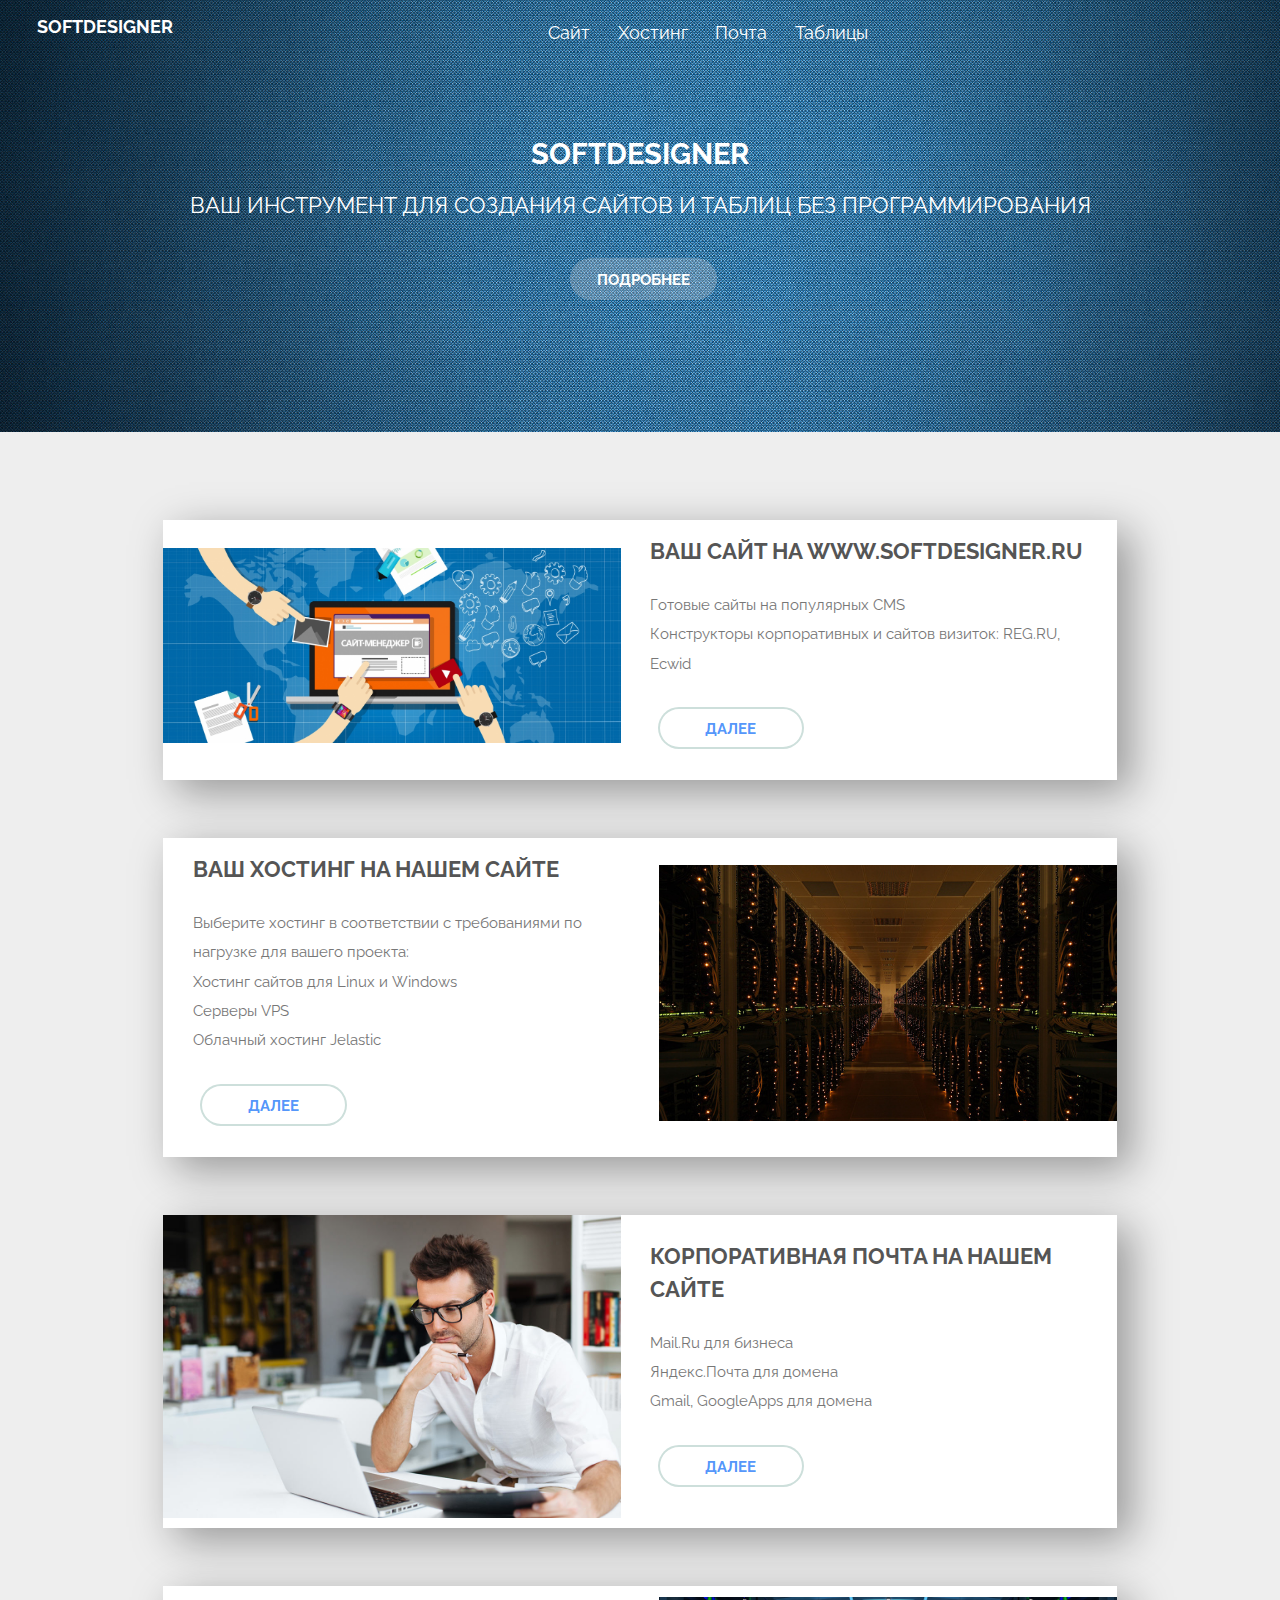
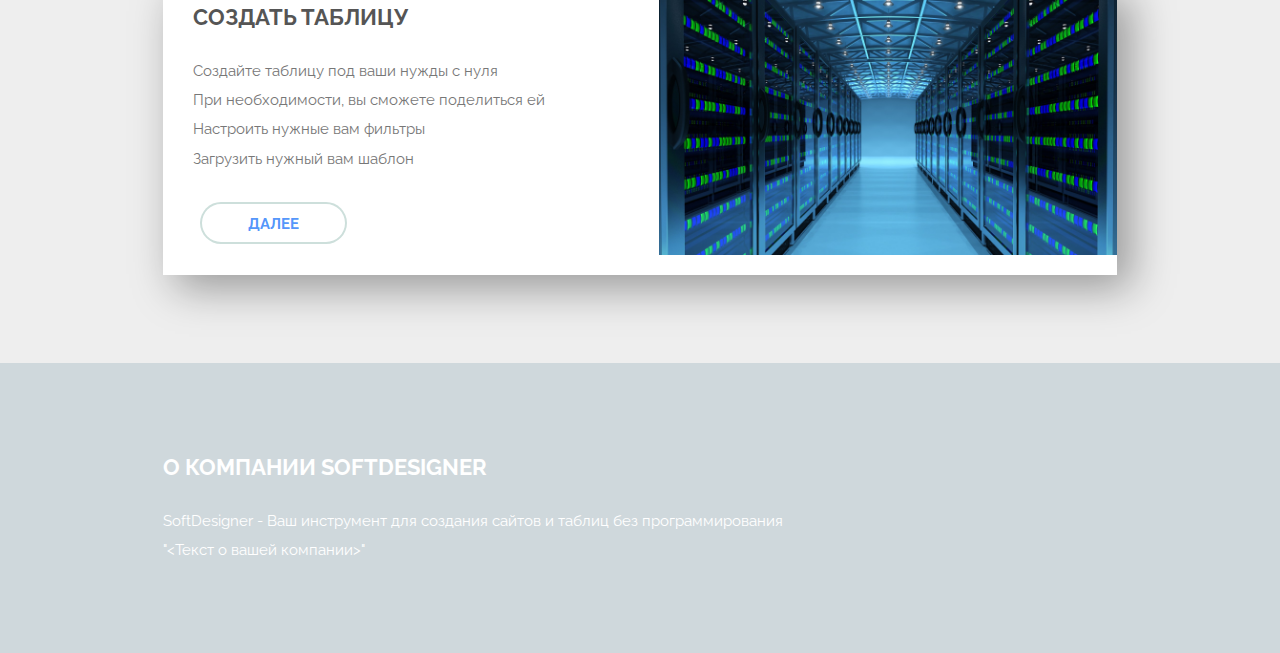
<file: softdesigner.ru/index.html>
<!DOCTYPE HTML>
<!-- Version 2.0 -->

	<!-- Scripts -->
	<script src="assets/js/jquery.min.js"></script>
	<script src="assets/js/skel.min.js"></script>
	<script src="assets/js/util.js"></script>
	<script src="assets/js/main.js"></script>
	

<html>
	<head>
		<title>SoftDesigner</title>
		
		<meta name="parking" content="regru-rdap">
		<meta http-equiv="Content-Type" content="text/html"; charset="UTF-8" />
		<meta name="viewport" content="width=device-width, initial-scale=1" />
		<link href="assets/css/main.css" rel="stylesheet" />
		<link href="images/favicon2.png" rel="shorcut icon" type="image/x-icon" />


		<!-- Плавный скролл для якорей -->
		<script type="text/javascript">
			$(function(){
					$("a[href^='#site']").click(function(){
							var _href = $(this).attr("href");
							$("html, body").animate({scrollTop: $(_href).offset().top+"px"});
							return false;
					});
			});
		
			$(function(){
					$("a[href^='#mail']").click(function(){
							var _href = $(this).attr("href");
							$("html, body").animate({scrollTop: $(_href).offset().top+"px"});
							return false;
					});
			});


			$(function(){
					$("a[href^='#host']").click(function(){
							var _href = $(this).attr("href");
							$("html, body").animate({scrollTop: $(_href).offset().top+"px"});
							return false;
					});
			});

			$(function(){
					$("a[href^='#rent']").click(function(){
							var _href = $(this).attr("href");
							$("html, body").animate({scrollTop: $(_href).offset().top+"px"});
							return false;
					});
			});


			$(function(){
					$("a[href^='#sell']").click(function(){
							var _href = $(this).attr("href");
							$("html, body").animate({scrollTop: $(_href).offset().top+"px"});
							return false;
					});
			});

			$(function(){
					$("a[href^='#about']").click(function(){
							var _href = $(this).attr("href");
							$("html, body").animate({scrollTop: $(_href).offset().top+"px"});
							return false;
					});
			});

			$(function(){
					$("a[href^='#tabl']").click(function(){
							var _href = $(this).attr("href");
							$("html, body").animate({scrollTop: $(_href).offset().top+"px"});
							return false;
					});
			});
			</script>
	</head>

	<body class="landing">

		<!-- Хедер и меню -->
		<header id="header" class="alt" >
			<h1><a href="index.html">SoftDesigner</a></h1>
			<div align = 'center'>
				<a href="#site" class="href" >Сайт</a>
				<a href="#host" class="href" >Хостинг</a>
				<a href="#mail" class="href" >Почта</a>
				<a href="#tabl" class="href" >Таблицы</a>
			</div>
		</header>

		<!-- баннер в начале -->
			<section id="banner">
				<h2>SoftDesigner</h2>
				<p>Ваш инструмент для создания сайтов и таблиц без программирования</p>
				<ul class="actions">
					<li><a href="#about" class="button big special">Подробнее</a></li>
				</ul>
			</section>

		<!--"Статьи" -->
			<section id="one" class="wrapper style1">
				<div class="inner" id="site" name='main'>
					<article class="feature left">
						<span class="image"><img src="images/1.png" alt="" /></span>
						<div class="content" id="site">
							<h2>Ваш сайт на www.softdesigner.ru</h2>
							<p>
								Готовые сайты на популярных CMS <br />
								Конструкторы корпоративных и сайтов визиток: REG.RU, Ecwid
							</p>
							<ul class="actions">
								<li>
									<a href="reg.html" class="button alt">Далее</a>
								</li>
							</ul>
						</div>
					</article>

					<article class="feature right">
						<span class="image"><img src="images/4.png" alt="" /></span>
						<div class="content" id="host" >
							<h2>Ваш хостинг на нашем сайте</h2>
							<p>
								Выберите хостинг в соответствии с требованиями по нагрузке для вашего проекта: <br />
								Хостинг сайтов для Linux и Windows <br />
								Серверы VPS <br />
								Облачный хостинг Jelastic <br />
							</p>
							<ul class="actions">
								<li>
									<a href="reg.html" class="button alt">Далее</a>
								</li>
							</ul>
						</div>
					</article>

					<article class="feature left">
						<span class="image"><img src="images/2.png" alt="" /></span>
						<div class="content" id="mail" >
							<h2>Корпоративная почта на нашем сайте</h2>
							<p>
								Mail.Ru для бизнеса <br />
								Яндекс.Почта для домена <br />
								Gmail, GoogleApps для домена <br />
							</p>
							<ul class="actions">
								<li>
									<a href="reg.html" class="button alt">Далее</a>
								</li>
							</ul>
						</div>
					</article>

					<article class="feature right">
						<span class="image"><img src="images/host.jpg" alt="" /></span>
						<div class="content" id="tabl" >
							<h2>Создать таблицу</h2>
							<p>
								Создайте таблицу под ваши нужды с нуля <br />
								При необходимости, вы сможете поделиться ей  <br />
								Настроить нужные вам фильтры <br />
								Загрузить нужный вам шаблон <br />
							</p>
							<ul class="actions">
								<li>
									<a href="reg.html" class="button alt">Далее</a>
								</li>
							</ul>
						</div>
					</article>					


				</div>
			</section>

		<!-- О компании -->

			<section id="three" class="wrapper style3 special">
				<div class="inner" id="about" >
					<header class="major narrow	" id="about" >
						<h2>О компании SoftDesigner</h2>
						<p>SoftDesigner - Ваш инструмент для создания сайтов и таблиц без программирования <br />
							"<Текст о вашей компании>"


						</p>
					</header>
				</div>
			</section>
	</body>
</html>
</file>
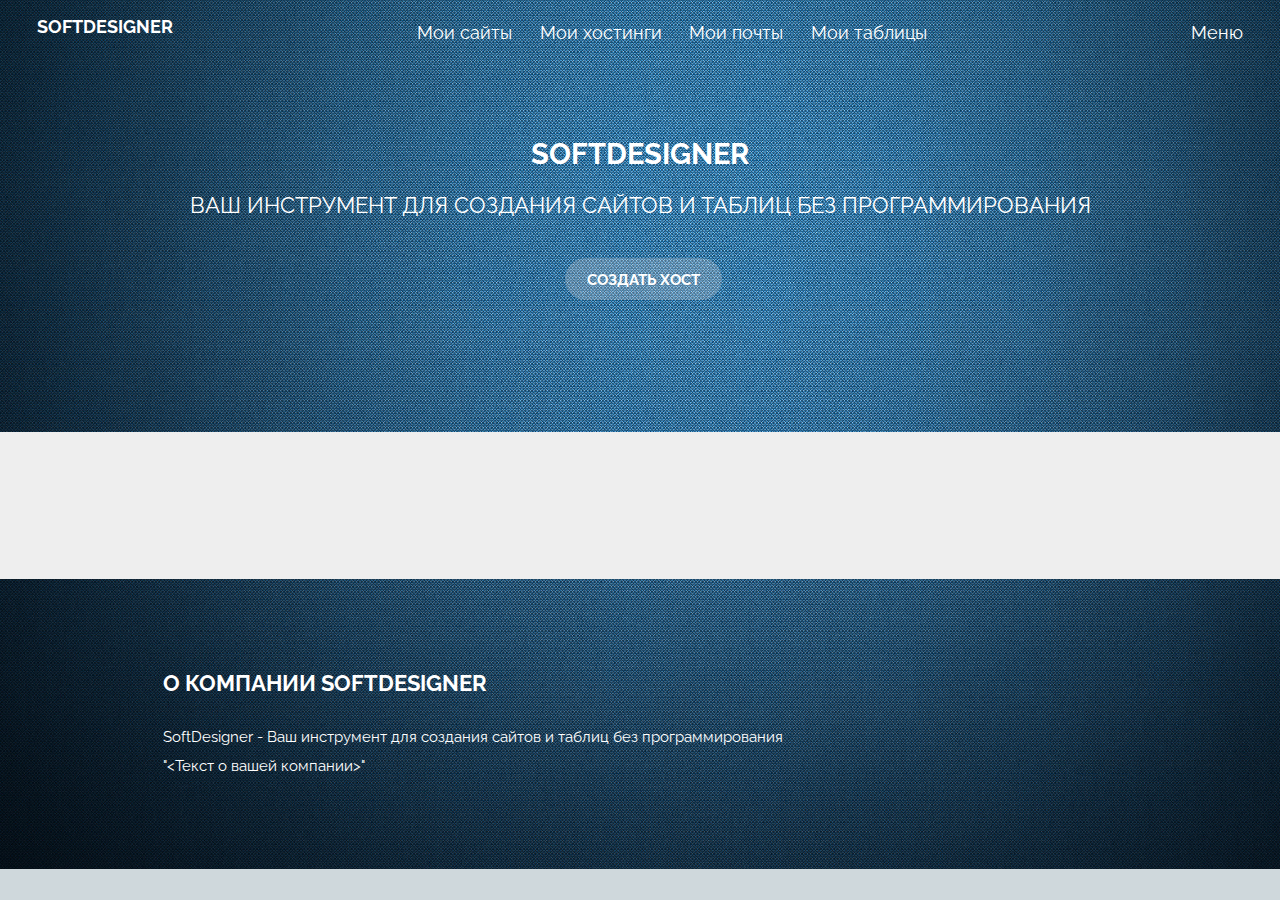
<file: softdesigner.ru/host.html>
<!DOCTYPE HTML>
<!-- Version 2.0 -->

	<!-- Scripts -->
	<script src="assets/js/jquery.min.js"></script>
	<script src="assets/js/skel.min.js"></script>
	<script src="assets/js/util.js"></script>
	<script src="assets/js/main.js"></script>
	

<html>
	<head>
		<title>SoftDesigner</title>
		
		<meta name="parking" content="regru-rdap">
		<meta http-equiv="Content-Type" content="text/html"; charset="UTF-8" />
		<meta name="viewport" content="width=device-width, initial-scale=1" />
		<link href="assets/css/main.css" rel="stylesheet" />
		<link href="images/favicon2.png" rel="shorcut icon" type="image/x-icon" />
	</head>

	<body class="landing">

		<!-- Хедер и меню -->
		<header id="header" class="alt" >
			<h1><a href="index.html">SoftDesigner</a></h1>
			<div align = 'center'>
                <a href="#nav" class='menu' >Меню</a>
				<a href="site.html" class="href" >Мои сайты</a>
				<a href="host.html" class="href" >Мои хостинги</a>
				<a href="mail.html" class="href" >Мои почты</a>
				<a href="tabl.html" class="href" >Мои таблицы</a>
			</div>
        </header>
        
        <nav id="nav">
				<ul class="links">
					<li><a href="profile.html">Мой профиль</a></li>
                    <li><a href="elements.html">Личный кабинет на Reg.ru</a></li>
                    <li><a href="index.html">Выйти</a></li>
				</ul>
        </nav>
        
        

		<!-- баннер в начале -->
			<section id="banner">
				<h2>SoftDesigner</h2>
				<p>Ваш инструмент для создания сайтов и таблиц без программирования</p>
				<ul class="actions">
						<li><a href="#about" class="button big special">Создать хост</a></li>
					</ul>
            </section>
            

        		<!--"Статьи" -->
			<section id="one" class="wrapper style1"></section>
    

		<!-- О компании -->

			<section id="three" class="wrapper style3 special">
				<div class="inner" id="about" >
					<header class="major narrow	" id="about" >
						<h2>О компании SoftDesigner</h2>
						<p>SoftDesigner - Ваш инструмент для создания сайтов и таблиц без программирования <br />
							"<Текст о вашей компании>"
						</p>
					</header>
				</div>
			</section>
	</body>
</html>
</file>
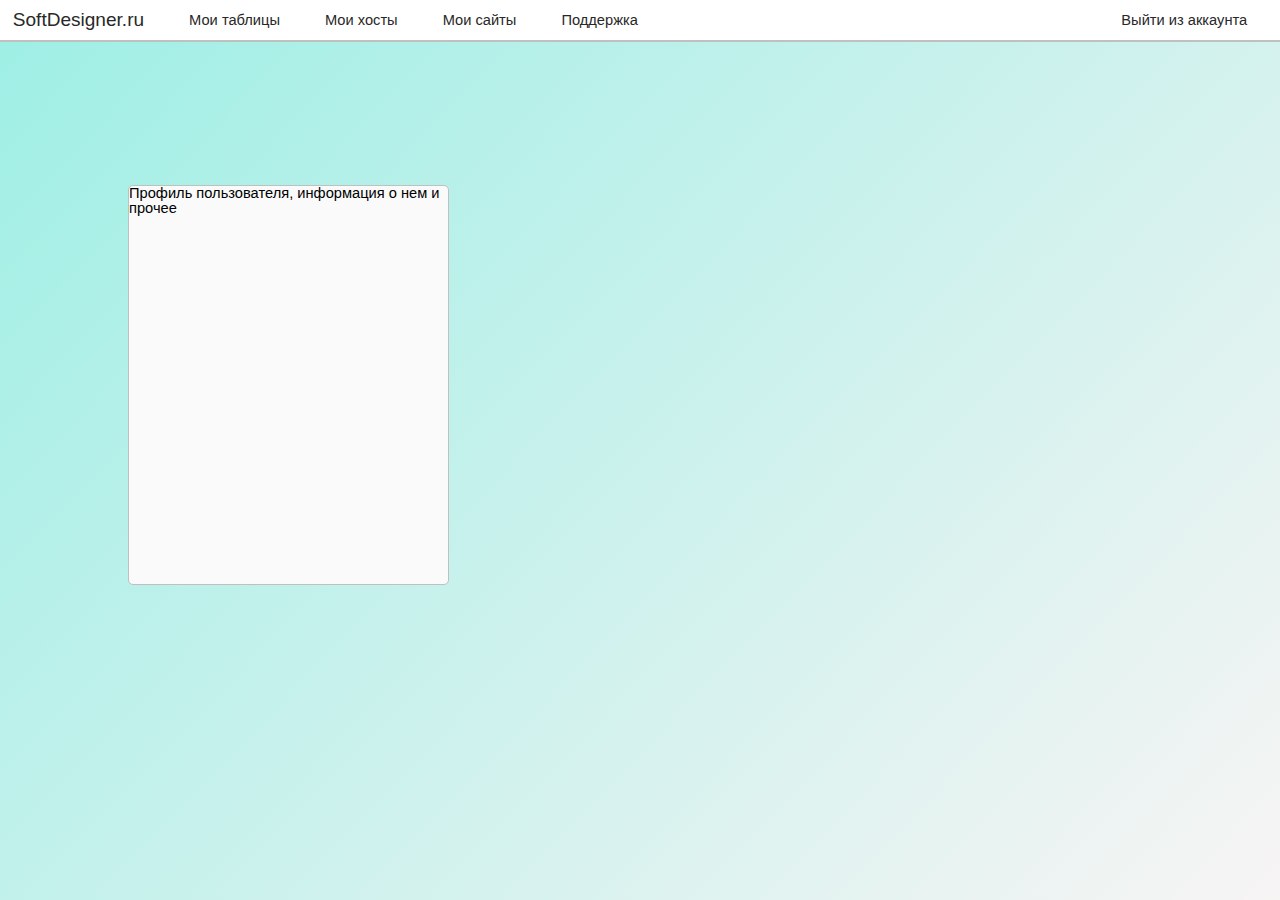
<file: softdesigner.ru/konstr.html>
<!DOCTYPE <!DOCTYPE html>
<html>
    <head>
    <meta content='width=device-width, initial-scale=1' name='viewport'>
    <meta http-equiv="Content-Type" content="text/html"; charset="UTF-8" />
    <meta name="parking" content="regru-rdap">
    <link href="assets/css/style.css" rel="stylesheet" />
    <link href="images/favicon2.png" rel="shorcut icon" type="image/x-icon" />
    <title>SoftDesigner</title>
    </head>
<body bgcolor=#000 background = 'images/10.png' >
<div id='page-wrap'> 
<header>
    <a href = 'index.html' title="На главную" id='logo'>SoftDesigner.ru</a>
    
    <!-- <input type="text" class = 'field' placeholder="Поиск" /> -->
    <span class='right'><span class= 'contact'><a href= 'CopyDomain.html'>Выйти из аккаунта</a></span></span>
    <span class = 'left'><span class = 'contact>'><a href = 'sell.html' title=''> Мои таблицы </a></span></span>
    <span class = 'left'><span class = 'contact>'><a href = 'sell.html' title=''> Мои хосты </a></span></span>
    <span class = 'left'><span class = 'contact>'><a href = 'sell.html' title=''> Мои сайты </a></span></span>
    <span class = 'left'><span class = 'contact>'><a href = 'sell.html' title=''> Поддержка </a></span></span>

</header>
<div class='clear'><br /></div>
<div id='wrapper'>
    <div id='articles'>
        <article>
            <div>
            Профиль пользователя, информация о нем и прочее
            </div>
        </article>
</div>
</body>
</html>
</file>
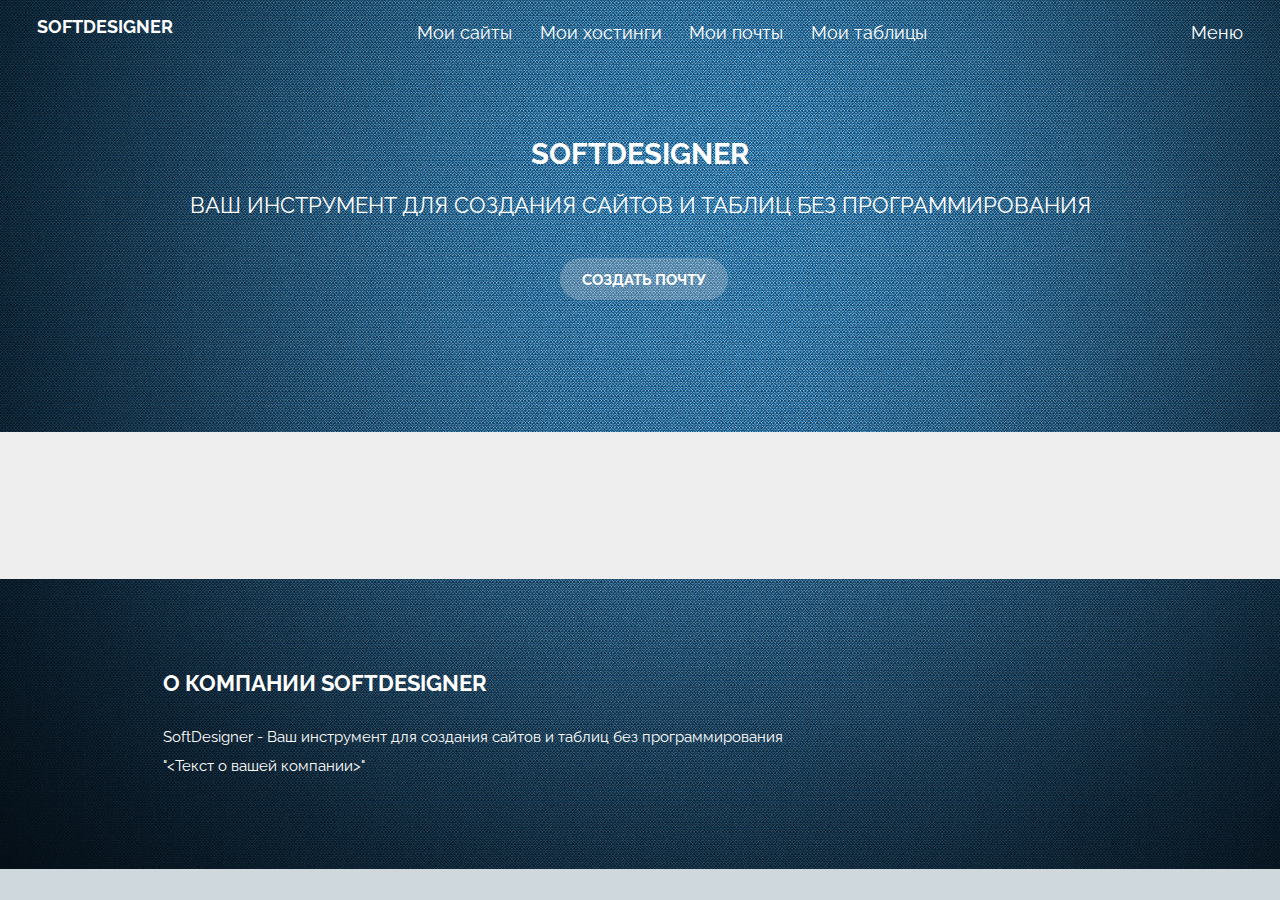
<file: softdesigner.ru/mail.html>
<!DOCTYPE HTML>
<!-- Version 2.0 -->

	<!-- Scripts -->
	<script src="assets/js/jquery.min.js"></script>
	<script src="assets/js/skel.min.js"></script>
	<script src="assets/js/util.js"></script>
	<script src="assets/js/main.js"></script>
	

<html>
	<head>
		<title>SoftDesigner</title>
		
		<meta name="parking" content="regru-rdap">
		<meta http-equiv="Content-Type" content="text/html"; charset="UTF-8" />
		<meta name="viewport" content="width=device-width, initial-scale=1" />
		<link href="assets/css/main.css" rel="stylesheet" />
		<link href="images/favicon2.png" rel="shorcut icon" type="image/x-icon" />
	</head>

	<body class="landing">

		<!-- Хедер и меню -->
		<header id="header" class="alt" >
			<h1><a href="index.html">SoftDesigner</a></h1>
			<div align = 'center'>
                <a href="#nav" class='menu' >Меню</a>
				<a href="site.html" class="href" >Мои сайты</a>
				<a href="host.html" class="href" >Мои хостинги</a>
				<a href="mail.html" class="href" >Мои почты</a>
				<a href="tabl.html" class="href" >Мои таблицы</a>
			</div>
        </header>
        
        <nav id="nav">
				<ul class="links">
					<li><a href="profile.html">Мой профиль</a></li>
                    <li><a href="elements.html">Личный кабинет на Reg.ru</a></li>
                    <li><a href="index.html">Выйти</a></li>
				</ul>
        </nav>
        
        

		<!-- баннер в начале -->
			<section id="banner">
				<h2>SoftDesigner</h2>
				<p>Ваш инструмент для создания сайтов и таблиц без программирования</p>
				<ul class="actions">
						<li><a href="#about" class="button big special">Создать почту</a></li>
					</ul>
            </section>
            

        		<!--"Статьи" -->
			<section id="one" class="wrapper style1"></section>
    

		<!-- О компании -->

			<section id="three" class="wrapper style3 special">
				<div class="inner" id="about" >
					<header class="major narrow	" id="about" >
						<h2>О компании SoftDesigner</h2>
						<p>SoftDesigner - Ваш инструмент для создания сайтов и таблиц без программирования <br />
							"<Текст о вашей компании>"
						</p>
					</header>
				</div>
			</section>
	</body>
</html>
</file>
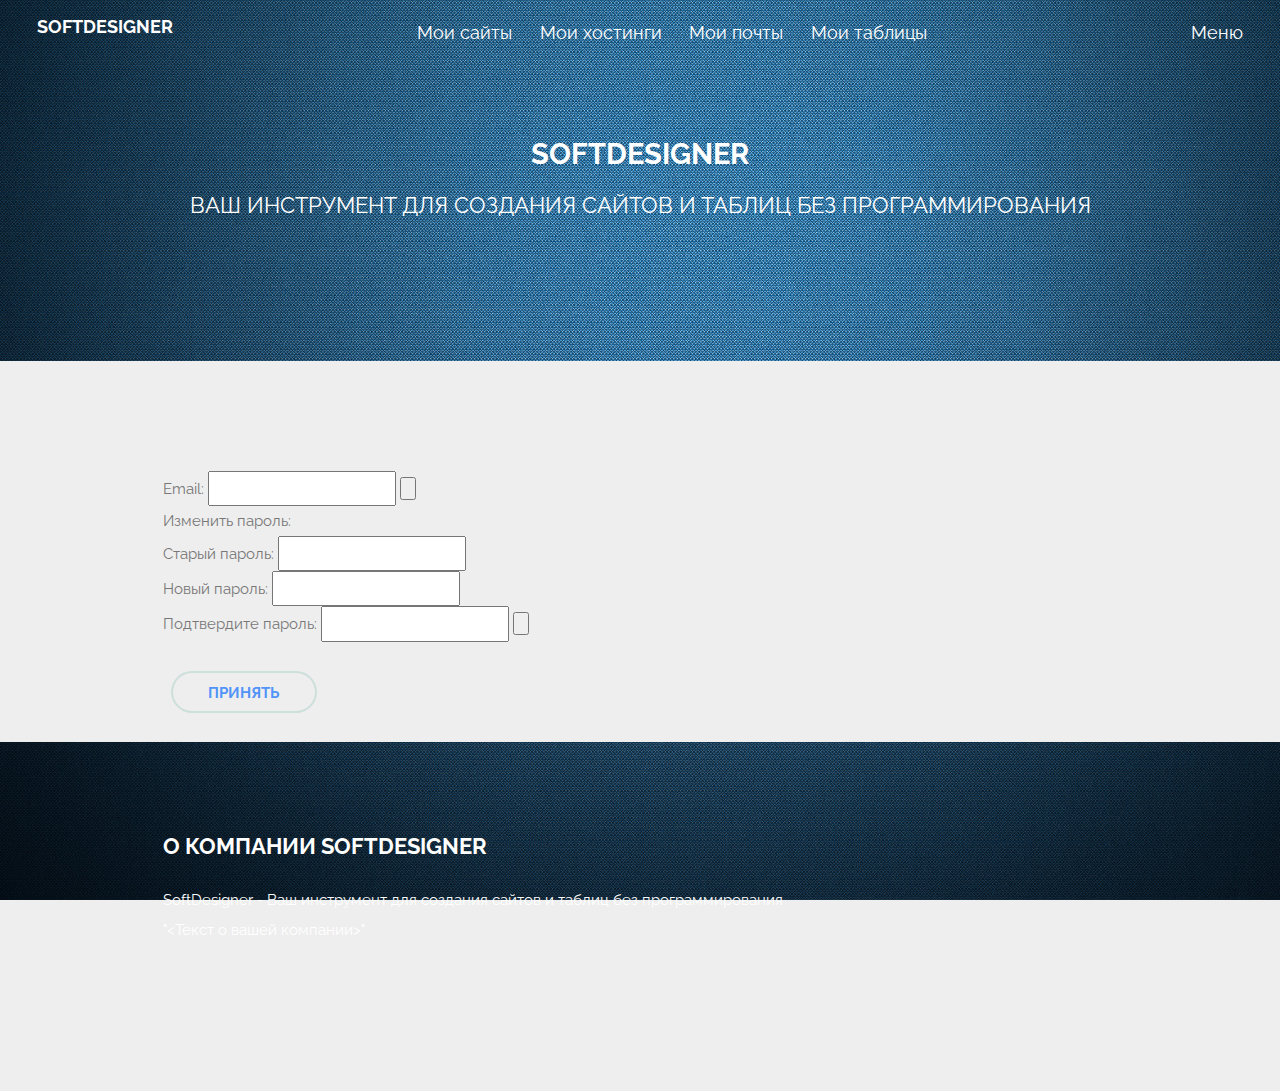
<file: softdesigner.ru/profile.html>
<!DOCTYPE HTML>
<!-- Version 2.0 -->

	<!-- Scripts -->
	<script src="assets/js/jquery.min.js"></script>
	<script src="assets/js/skel.min.js"></script>
	<script src="assets/js/util.js"></script>
	<script src="assets/js/main.js"></script>
	

<html>
	<head>
		<title>SoftDesigner</title>
		
		<meta name="parking" content="regru-rdap">
		<meta http-equiv="Content-Type" content="text/html"; charset="UTF-8" />
		<meta name="viewport" content="width=device-width, initial-scale=1" />
		<link href="assets/css/main.css" rel="stylesheet" />
		<link href="images/favicon2.png" rel="shorcut icon" type="image/x-icon" />
	</head>

	<body class="landing">

		<!-- Хедер и меню -->
		<header id="header" class="alt" >
			<h1><a href="index.html">SoftDesigner</a></h1>
			<div align = 'center'>
                <a href="#nav" class='menu' >Меню</a>
				<a href="site.html" class="href" >Мои сайты</a>
				<a href="host.html" class="href" >Мои хостинги</a>
				<a href="mail.html" class="href" >Мои почты</a>
				<a href="tabl.html" class="href" >Мои таблицы</a>
			</div>
        </header>
        
        <nav id="nav">
				<ul class="links">
					<li><a href="profile.html">Мой профиль</a></li>
                    <li><a href="elements.html">Личный кабинет на Reg.ru</a></li>
                    <li><a href="index.html">Выйти</a></li>
				</ul>
        </nav>
        
        

		<!-- баннер в начале -->
			<section id="banner">
				<h2>SoftDesigner</h2>
				<p>Ваш инструмент для создания сайтов и таблиц без программирования</p>
            </section>
            

        		<!--"Статьи" -->
			<section id="one" class="wrapper style1">
                    <div class="inner" id="site" name='main'>
                                <h2></h2>
                                <p id="pas">
                                    Email: <input type="email"> <input type="button"> <br />
                                    <span align='center'>Изменить пароль: </span> <br>
                                    Старый пароль: <input type="password" align='center'>  <br>
                                    Новый пароль: <input type="password" align='center' >  <br>
                                    Подтвердите пароль: <input type="password" align='center'> <input type="button"> <br>
                                    
                                </p>
                                <ul class="actions">
                                    <li>
                                        <a href="#" class="button alt">Принять</a>
                                    </li>
                                </ul>
                            </div>
                        </article>
    

		<!-- О компании -->

			<section id="three" class="wrapper style3 special">
				<div class="inner" id="about" >
					<header class="major narrow	" id="about" >
						<h2>О компании SoftDesigner</h2>
						<p>SoftDesigner - Ваш инструмент для создания сайтов и таблиц без программирования <br />
							"<Текст о вашей компании>"
						</p>
					</header>
				</div>
			</section>
	</body>
</html>
</file>
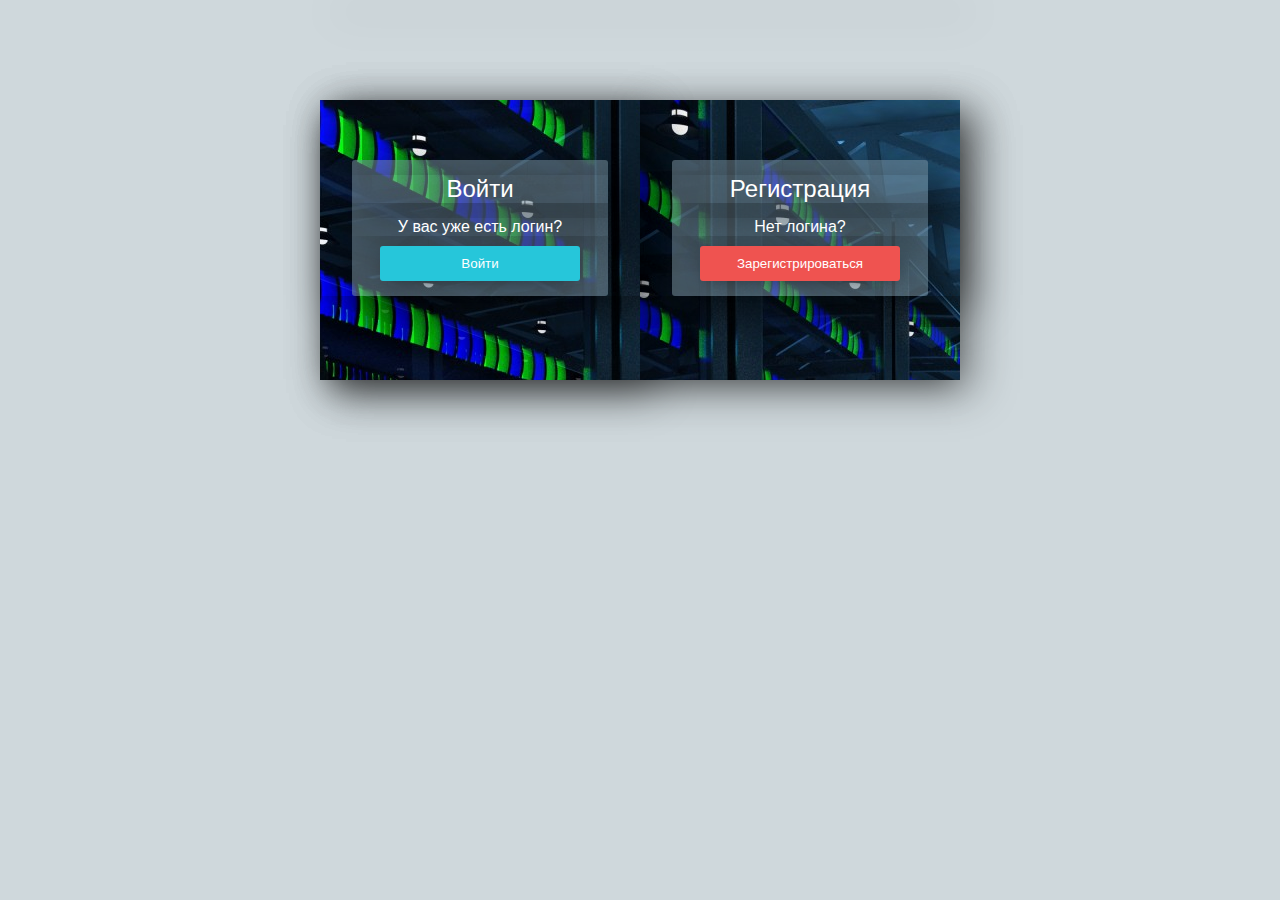
<file: softdesigner.ru/reg.html>
<!DOCTYPE <!DOCTYPE html>

<script src="assets/js/reg.js"></script>

<html>
  <head>
    <meta content='width=device-width, initial-scale=1' name='viewport'>
    <meta http-equiv="Content-Type" content="text/html"; charset="UTF-8" />
    <meta name="parking" content="regru-rdap">
    <link href="assets/css/reg.css" rel="stylesheet" />
    <link href="images/favicon2.png" rel="shorcut icon" type="image/x-icon" />
    <title>SoftDesigner</title>
  </head>

  <body>
    <div class="background">
      <div class="position">
        <div class="position2">
          <div class="position3">
            <div class="text">
              <h2>Войти</h2>
              <p>У вас уже есть логин?</p>
              <button class="button_login" onclick="cambiar_login()">Войти</button>
            </div>
          </div>
                      
          <div class="col_md_sign_up">
            <div class="text">
              <h2>Регистрация</h2>
               <p>Нет логина?</p>
                <button class="button_sign_up" onclick="cambiar_sign_up()">Зарегистрироваться</button>
              </div>         
            </div>          
          </div>
                    
          <div class="cont_back_info">
            <div class="cont_img_back_grey">
              <img src="images/host.jpg" alt="" />
            </div>
          </div>
                    
          <div class="cont_forms">
            <div class="cont_img_back_">
              <img src="images/host.jpg" alt="" />
            </div>
                      
            <div class="cont_form_login">
              <a href="#" onclick="ocultar_login_sign_up()"><i class="material-icons">X</i></a>
              <h2>Войти</h2>
              <input type="Email" placeholder="E-mail" />
              <input type="password" placeholder="Пароль" />
              <a href="profile.html"><button class="button_login" onclick="cambiar_login()">Войти</button></a>
            </div>
                      
            <div class="cont_form_sign_up">
              <a href="#" onclick="ocultar_login_sign_up()"><i class="material-icons">X</i></a>
              <h2>Регистрация</h2>
              <input type="Email" placeholder="E-mail" />
              <input type="text" placeholder="Логин" />
              <input type="password" placeholder="Пароль" />
              <input type="password" placeholder="Повторите пароль" />
              <a href="profile.html"><button class="button_sign_up" onclick="cambiar_sign_up()">Зарегистрироваться</button></a>
            </div>
          </div>
      </div>
    </div>
  </div>
</body>
</html>
</file>
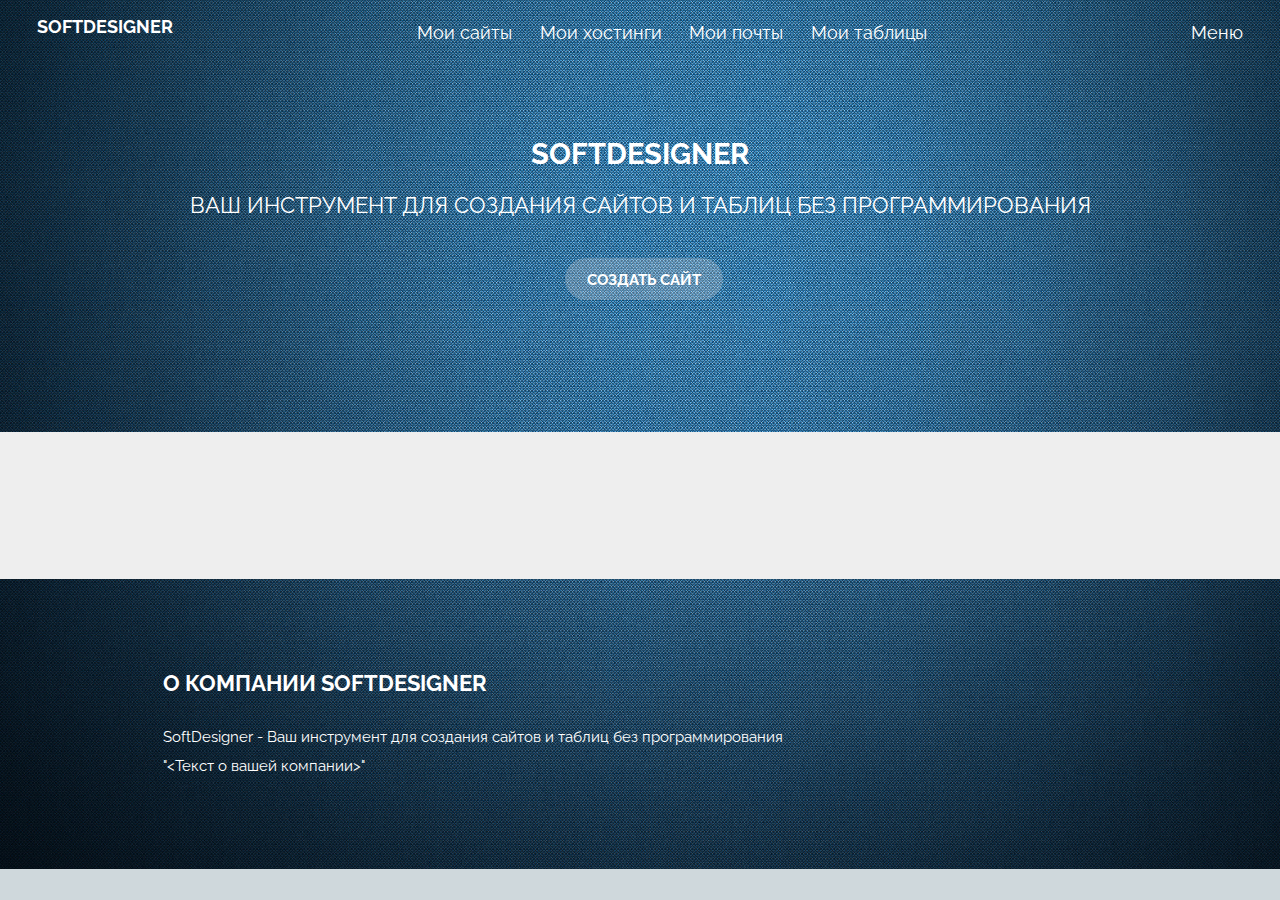
<file: softdesigner.ru/site.html>
<!DOCTYPE HTML>
<!-- Version 2.0 -->

	<!-- Scripts -->
	<script src="assets/js/jquery.min.js"></script>
	<script src="assets/js/skel.min.js"></script>
	<script src="assets/js/util.js"></script>
	<script src="assets/js/main.js"></script>
	

<html>
	<head>
		<title>SoftDesigner</title>
		
		<meta name="parking" content="regru-rdap">
		<meta http-equiv="Content-Type" content="text/html"; charset="UTF-8" />
		<meta name="viewport" content="width=device-width, initial-scale=1" />
		<link href="assets/css/main.css" rel="stylesheet" />
		<link href="images/favicon2.png" rel="shorcut icon" type="image/x-icon" />
	</head>

	<body class="landing">

		<!-- Хедер и меню -->
		<header id="header" class="alt" >
			<h1><a href="index.html">SoftDesigner</a></h1>
			<div align = 'center'>
                <a href="#nav" class='menu' >Меню</a>
				<a href="site.html" class="href" >Мои сайты</a>
				<a href="host.html" class="href" >Мои хостинги</a>
				<a href="mail.html" class="href" >Мои почты</a>
				<a href="tabl.html" class="href" >Мои таблицы</a>
			</div>
        </header>
        
        <nav id="nav">
				<ul class="links">
					<li><a href="profile.html">Мой профиль</a></li>
                    <li><a href="elements.html">Личный кабинет на Reg.ru</a></li>
                    <li><a href="index.html">Выйти</a></li>
				</ul>
        </nav>
        
        

		<!-- баннер в начале -->
			<section id="banner">
				<h2>SoftDesigner</h2>
				<p>Ваш инструмент для создания сайтов и таблиц без программирования</p>
				<ul class="actions">
						<li><a href="#about" class="button big special">Создать сайт</a></li>
					</ul>
            </section>
            

        		<!--"Статьи" -->
			<section id="one" class="wrapper style1"></section>
    

		<!-- О компании -->

			<section id="three" class="wrapper style3 special">
				<div class="inner" id="about" >
					<header class="major narrow	" id="about" >
						<h2>О компании SoftDesigner</h2>
						<p>SoftDesigner - Ваш инструмент для создания сайтов и таблиц без программирования <br />
							"<Текст о вашей компании>"
						</p>
					</header>
				</div>
			</section>
	</body>
</html>
</file>
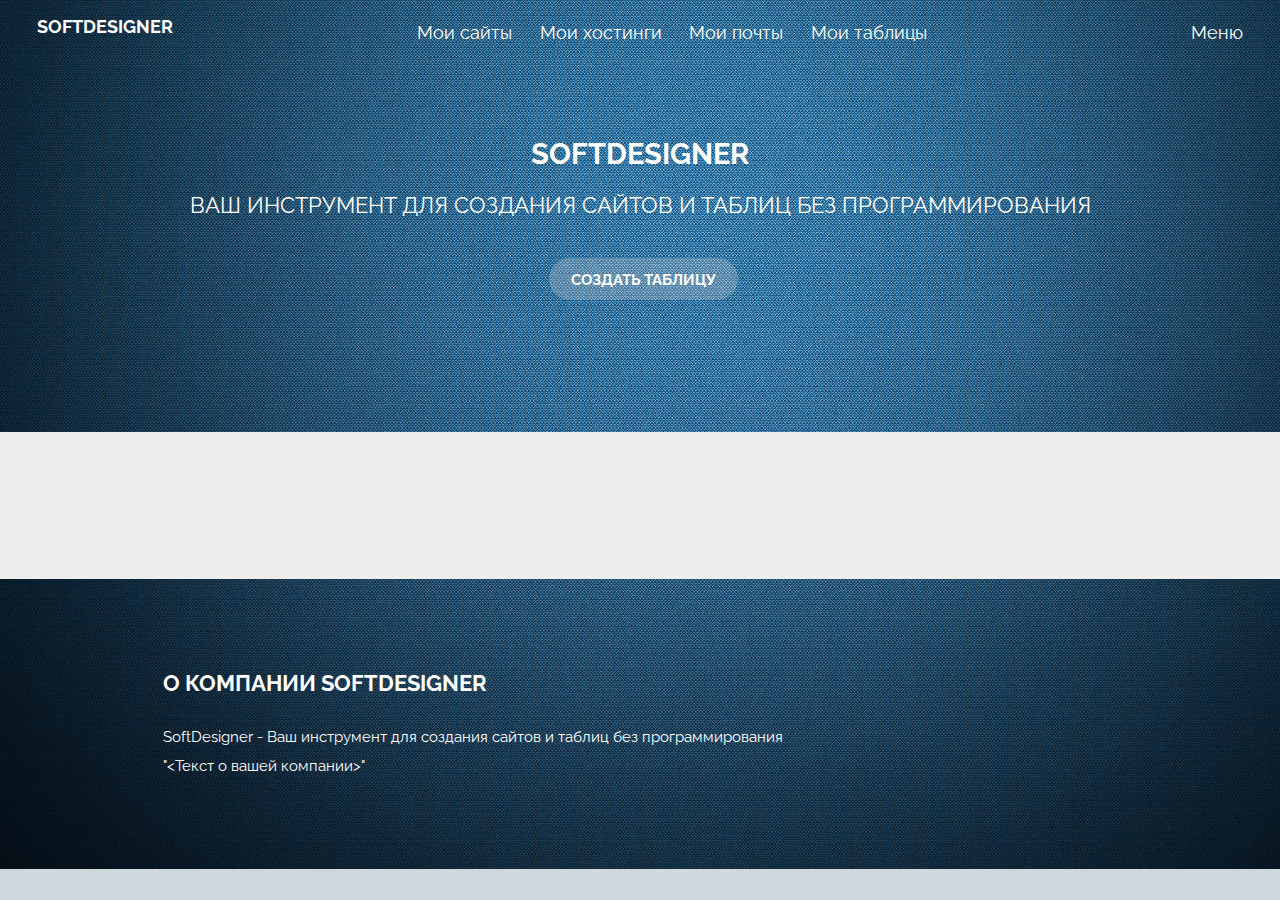
<file: softdesigner.ru/tabl.html>
<!DOCTYPE HTML>
<!-- Version 2.0 -->

	<!-- Scripts -->
	<script src="assets/js/jquery.min.js"></script>
	<script src="assets/js/skel.min.js"></script>
	<script src="assets/js/util.js"></script>
	<script src="assets/js/main.js"></script>
	

<html>
	<head>
		<title>SoftDesigner</title>
		
		<meta name="parking" content="regru-rdap">
		<meta http-equiv="Content-Type" content="text/html"; charset="UTF-8" />
		<meta name="viewport" content="width=device-width, initial-scale=1" />
		<link href="assets/css/main.css" rel="stylesheet" />
		<link href="images/favicon2.png" rel="shorcut icon" type="image/x-icon" />
	</head>

	<body class="landing">

		<!-- Хедер и меню -->
		<header id="header" class="alt" >
			<h1><a href="index.html">SoftDesigner</a></h1>
			<div align = 'center'>
                <a href="#nav" class='menu' >Меню</a>
				<a href="site.html" class="href" >Мои сайты</a>
				<a href="host.html" class="href" >Мои хостинги</a>
				<a href="mail.html" class="href" >Мои почты</a>
				<a href="tabl.html" class="href" >Мои таблицы</a>
			</div>
        </header>
        
        <nav id="nav">
				<ul class="links">
					<li><a href="profile.html">Мой профиль</a></li>
                    <li><a href="elements.html">Личный кабинет на Reg.ru</a></li>
                    <li><a href="index.html">Выйти</a></li>
				</ul>
        </nav>
        
        

		<!-- баннер в начале -->
			<section id="banner">
				<h2>SoftDesigner</h2>
				<p>Ваш инструмент для создания сайтов и таблиц без программирования</p>
				<ul class="actions">
						<li><a href="#about" class="button big special">Создать таблицу</a></li>
					</ul>
            </section>
            

				<!--"Статьи" -->
				<section id="one" class="wrapper style1">
					<article>
        			</article>
				</section>		
		<!-- О компании -->

			<section id="three" class="wrapper style3 special">
				<div class="inner" id="about" >
					<header class="major narrow	" id="about" >
						<h2>О компании SoftDesigner</h2>
						<p>SoftDesigner - Ваш инструмент для создания сайтов и таблиц без программирования <br />
							"<Текст о вашей компании>"
						</p>
					</header>
				</div>
			</section>
	</body>
</html>
</file>
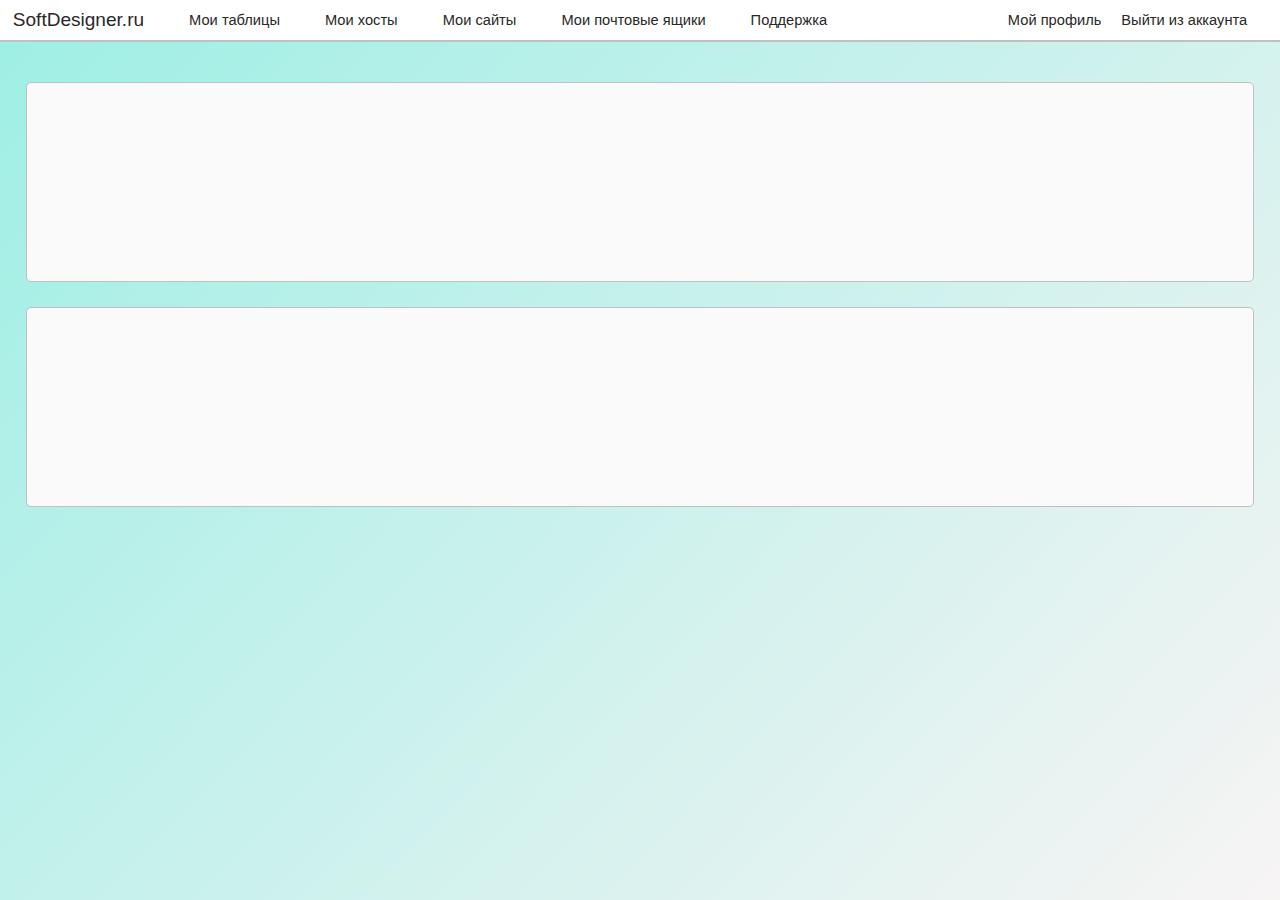
<file: softdesigner.ru/tabl2.html>
<!DOCTYPE <!DOCTYPE html>
<html>
    <head>
    <meta content='width=device-width, initial-scale=1' name='viewport'>
    <meta http-equiv="Content-Type" content="text/html"; charset="UTF-8" />
    <meta name="parking" content="regru-rdap">
    <link href="assets/css/table.css" rel="stylesheet" />
    <link href="images/favicon2.png" rel="shorcut icon" type="image/x-icon" />
    <title>SoftDesigner</title>
    </head>
<body bgcolor=#000 background = 'images/10.png' >
<div id='page-wrap'> 
<header>
    <a href = 'index.html' title="На главную" id='logo'>SoftDesigner.ru</a>
    
    <span class='right'><span class= 'contact'><a href= 'index.html'>Выйти из аккаунта</a></span></span>
    <span class='right'><span class= 'contact'><a href= 'profile.html'>Мой профиль</a></span></span>
    <span class = 'left'><span class = 'contact>'><a href = 'tabl.html' title=''> Мои таблицы </a></span></span>
    <span class = 'left'><span class = 'contact>'><a href = 'host.html' title=''> Мои хосты </a></span></span>
    <span class = 'left'><span class = 'contact>'><a href = 'site.html' title=''> Мои сайты </a></span></span>
    <span class = 'left'><span class = 'contact>'><a href = 'mail.html' title=''> Мои почтовые ящики </a></span></span>
    <span class = 'left'><span class = 'contact>'><a href = 'support.html' title=''> Поддержка </a></span></span>

</header>
<div class='clear'><br /></div>
<div id='wrapper'>
    <div id='articles'>
        <article>
            <!-- <table  border="1" >
                <tr>
                    <td><input type="text"></td>
                    <td><input type="text"></td>
                    <td><input type="text"></td>
                    <td><input type="text"></td>
                    <td><input type="text"></td>
                    <td><input type="text"></td>
                    <td><input type="text"></td>
                    <br>
                </tr>
            </table>
            <table  border="1" >
                    <tr>
                        <td><input type="text"></td>
                        <td><input type="text"></td>
                        <td><input type="text"></td>
                        <td><input type="text"></td>
                        <td><input type="text"></td>
                        <td><input type="text"></td>
                        <td><input type="text"></td>
                        <br>
                    </tr>
                </table> -->
        </article>
        <article>
        </article>
</div>
</body>
</html>
</file>
<file: softdesigner.ru/assets/css/main.css>
@charset "UTF-8";
@import url("https://fonts.googleapis.com/css?family=Raleway:400,500,700");

*{
	outline: none;
}

html, body, div, span, applet, object, iframe, h1, h2, h3, h4, h5, h6, p, blockquote, pre, a, abbr, acronym, address, big, cite, code, del, dfn, em, img, ins, kbd, q, s, samp, small, strike, strong, sub, sup, tt, var, b, u, i, center, dl, dt, dd, ol, ul, li, fieldset, form, label, legend, table, caption, tbody, tfoot, thead, tr, th, td, article, aside, canvas, details, embed, figure, figcaption, footer, header, hgroup, menu, nav, output, ruby, section, summary, time, mark, audio, video {
	margin: 0;
	padding: 0;
	border: 0;
	font-size: 100%;
	vertical-align: baseline;
	
}
	

article, aside, details, figcaption, figure, footer, header, hgroup, menu, nav, section {
	display: block;
}

.menu{
	float: right;
	margin-left: 20px;
}

#header{
	position: fixed;
	top: 0;  
	z-index: 100;  
	width: 100%;	
}

#header #div a{
	float: left;	
}

body {
	line-height: 1;
}

ol, ul {
	list-style: none;
}


/* "articles" */

*, *:before, *:after {
	-moz-box-sizing: border-box;
	-webkit-box-sizing: border-box;
	box-sizing: border-box;
}

	
/* Основная часть */

@-ms-viewport {
	width: device-width;
}

body {
	-ms-overflow-style: scrollbar;
}

	@media screen and (max-width: 480px) {

		html, body {
			min-width: 320px;
		}

	}

body {
	background: #cfd8dc;
}

body.is-loading *, body.is-loading *:before, body.is-loading *:after {
	-moz-animation: none !important;
	-webkit-animation: none !important;
	-ms-animation: none !important;
	animation: none !important;
	-moz-transition: none !important;
	-webkit-transition: none !important;
	-ms-transition: none !important;
	transition: none !important;
}


/* 'articles и адаптация'*/

body {
	background-color: #cfd8dc;
	color: #cfd8dc;
}

body, input, select, textarea {
	font-family: "Raleway", Helvetica, sans-serif; /* либо 'Open Sans' */	
	font-size: 13pt;
	font-weight: 400;
	line-height: 2em;
}

@media screen and (max-width: 1680px) {

body, input, select, textarea {
	font-size: 11pt;
	}

}

@media screen and (max-width: 1280px) {

	body, input, select, textarea {
		font-size: 11pt;
	}

}

@media screen and (max-width: 980px) {

	body, input, select, textarea {
		font-size: 12pt;
	}

}

@media screen and (max-width: 736px) {
	body, input, select, textarea {
		font-size: 12pt;
	}

}

@media screen and (max-width: 480px) {
	body, input, select, textarea {
		font-size: 12pt;
	}

}

a {
	text-decoration: underline;
}

strong, b {
	font-weight: 700;
}

em, i {
	font-style: italic;
}

p {
	margin: 0 0 2em 0;
}

/*Размеры,подчеркивания и прочая работа с текстом на прозапас. h2 - активный размер*/

h1, h2, h3, h4, h5, h6 {
	font-weight: 700;
	line-height: 1em;
	margin: 0 0 1em 0;
	text-transform: uppercase;
}

h2 a {
	text-decoration: none;
}

h2 {
	font-size: 1.5em;
	line-height: 1.5em;
}



ul {
	list-style: disc;
	margin: 0 0 2em 0;
	padding-left: 1em;
}

ul li {
	padding-left: 0.5em;
}

ul.actions {
	cursor: default;
	list-style: none;
	padding-left: 0;
}




.button {
	-moz-appearance: none;
	-webkit-appearance: none;
	-ms-appearance: none;
	appearance: none;
	-moz-transition: background-color 0.2s ease-in-out, color 0.2s ease-in-out;
	-webkit-transition: background-color 0.2s ease-in-out, color 0.2s ease-in-out;
	-ms-transition: background-color 0.2s ease-in-out, color 0.2s ease-in-out;
	transition: background-color 0.2s ease-in-out, color 0.2s ease-in-out;
	border-radius: 2.5em;
	border: 0;
	cursor: pointer;
	display: inline-block;
	font-weight: 700;
	height: 2.85em;
	line-height: 2.95em;
	min-width: 10em;
	padding: 0 1.5em;
	text-align: center;
	text-decoration: none;
	text-transform: uppercase;
	white-space: nowrap;
}


.button.alt {
	background-color: transparent;
	box-shadow: inset 0 0 0 2px rgb(205, 223, 219);
	color: rgba(54, 132, 250, 0.87) !important;
}

			
button.alt:hover,
	.button.alt:hover {
	background-color: rgba(92, 117, 230, 0.062);
}

/* Feature */

.feature {
	display: -moz-flex;
	display: -webkit-flex;
	display: -ms-flex;
	display: flex;
	-moz-align-items: center;
	-webkit-align-items: center;
	-ms-align-items: center;
	align-items: center;
	margin-bottom: 6em;
}

.feature:last-child {
	margin-bottom: 2em;
}

.feature.left {
	-moz-flex-direction: row;
	-webkit-flex-direction: row;
	-ms-flex-direction: row;
	flex-direction: row;
	box-shadow: 13px 12px 40px 1px rgba(0, 0, 0, 0.36); 
}

.feature.right {
	-moz-flex-direction: row-reverse;
	-webkit-flex-direction: row-reverse;
	-ms-flex-direction: row-reverse;
	flex-direction: row-reverse;
	box-shadow: 13px 12px 40px 1px rgba(0, 0, 0, 0.36); 
}

.feature .image {
	width: 48%;
}

.feature .image img {
	max-width: 100%;
}

.feature .content {
	padding: 2em 3em 0.1em 3em;
	width: 52%;
}

@media screen and (max-width: 1280px) {

.feature {
	margin-bottom: 4em;
}

.feature .content {
	padding: 1em 2em 0.1em 2em;
}

}

@media screen and (max-width: 980px) {

	.feature.left, .feature.right {
	-moz-flex-direction: column;
	-webkit-flex-direction: column;
	-ms-flex-direction: column;
	flex-direction: column;
	}

	.feature .image {
	width: 100%;
	}

	.feature .image img {
		width: 100%;
	}

	.feature .content {
		padding: 2em 2em 0.1em 2em;
		width: 100%;
	}

}

@media screen and (max-width: 736px) {

	.feature {
		margin-bottom: 2em;
	}

	.feature .content {
		padding: 2em 1em 0.1em 1em;
	}

	.feature {
		background-color: rgba(144, 144, 144, 0.075);
	}
}


/* Wrapper */

.wrapper {
	padding: 8em 0 6em 0;
	position: relative;
}

.wrapper > .inner {
	margin: 0 auto;
	width: 70em;
}

.wrapper.style1 {
	background-color: #EEE;
	color: #777;
}

.wrapper.style1 input, .wrapper.style1 select, .wrapper.style1 textarea {
	color: #555;
}

.wrapper.style1 a {
	color: #51BAA4;
}

.wrapper.style1 strong, .wrapper.style1 b {
	color: #555;
}

.wrapper.style1 h1, .wrapper.style1 h2, .wrapper.style1 h3, .wrapper.style1 h4, .wrapper.style1 h5, .wrapper.style1 h6 {
	color: #555;
}

.wrapper.style1 blockquote {
	border-left-color: rgba(144, 144, 144, 0.25);
}

.wrapper.style1 code {
	background: #fff;
	border-color: rgba(144, 144, 144, 0.25);
}

.wrapper.style1 hr {
	border-bottom-color: rgba(144, 144, 144, 0.25);
}

.wrapper.style1 header p {
	color: #555;
}

.wrapper.style1 .feature {
	background-color: #fff;
}

.wrapper.style1 label {
	color: #555;
}

.wrapper.style3 {
	background-color: rgb(35, 111, 187);
	color: rgba(4, 47, 240, 0.75);
	background-attachment: fixed;
	background-image: url("../../images/banner3.jpg");
	background-size: cover;
}

.wrapper.style3 input, .wrapper.style3 select, .wrapper.style3 textarea {
	color: #fff;
}

.wrapper.style3 a {
	color: rgb(81, 118, 186);
}

.wrapper.style3 strong, .wrapper.style3 b {
	color: #fff;
}

.wrapper.style3 h1, .wrapper.style3 h2, .wrapper.style3 h3, .wrapper.style3 h4, .wrapper.style3 h5, .wrapper.style3 h6 {
	color: #fff;
}

.wrapper.style3 blockquote {
	border-left-color: transparent;
}

.wrapper.style3 code {
	background: rgba(255, 255, 255, 0.05);
	border-color: transparent;
}

.wrapper.style3 hr {
	border-bottom-color: transparent;
}

.wrapper.style3 header p {
	color: #fff;
}

.wrapper.style3 .feature {
	background-color: rgba(255, 255, 255, 0.05);
}

.wrapper.style3 label {
	color: #fff;
}



	@media screen and (max-width: 1280px) {
		.wrapper {
			padding: 6em 0 4em 0;
			}

		.wrapper > .inner {
			width: 65em;
			}

	}

	@media screen and (max-width: 980px) {
		.wrapper {
			padding: 5em 3em 3em 3em;
		}
		.wrapper > .inner {
			width: 100%;
		}

	}

	@media screen and (max-width: 736px) {
		.wrapper {
			padding: 3em 2em 1em 2em;
		}
	}

	@media screen and (max-width: 480px) {
		.wrapper {
			padding: 2em 1em 0.1em 1em;
		}
	}

/* Header */

#header a {
	transition: color 0.2s ease-in-out;
	color: #fff;
	display: inline-block;
	margin-right: 1.25em;
	text-decoration: none;
}




#header.alt {
	background-color: transparent;
	font-size: 1.25em;
		padding: 1em 2em;
		position: absolute;
}

#header.alt > h1 {
	color: inherit;
	position: static;
	float: left;
}

#header.alt a[href="#nav"] {
	margin-right: 0;
}

	@media screen and (max-width: 980px) {

		body {
			padding-top: 44px;
		}

		#header {
			height: 44px;
			line-height: 44px;
		}

		#header > h1 {
			left: 1em;
		}

		#header > h1 a {
			font-size: 1em;
		}

		#header.alt {
			font-size: 1em;
		}

	}

	@media screen and (max-width: 480px) {

		#header {
			min-width: 320px;
		}

		#header > h1 {
			left: 1em;
		}

		#header.alt {
			padding: 0.5em 1em;
		}

	}

/* Nav */

#nav {
	-moz-transform: translateX(20em);
	-webkit-transform: translateX(20em);
	-ms-transform: translateX(20em);
	transform: translateX(20em);
	-moz-transition: -moz-transform 0.5s ease, box-shadow 0.5s ease, visibility 0.5s;
	-webkit-transition: -webkit-transform 0.5s ease, box-shadow 0.5s ease, visibility 0.5s;
	-ms-transition: -ms-transform 0.5s ease, box-shadow 0.5s ease, visibility 0.5s;
	transition: transform 0.5s ease, box-shadow 0.5s ease, visibility 0.5s;
	-webkit-overflow-scrolling: touch;
	background: #79829118;
	box-shadow: none;
	color: #fff;
	height: 100%;
	max-width: 80%;
	overflow-y: auto;
	padding: 3em 2em;
	position: fixed;
	right: 0;
	text-transform: uppercase;
	top: 0;
	visibility: hidden;
	width: 20em;
	z-index: 10002;
}

#nav > ul {
	margin: 0 0 1em 0;
}

#nav > ul.links {
	list-style: none;
	padding: 0;
}

#nav > ul.links > li {
	padding: 0;
}

#nav > ul.links > li > a:not(.button) {
	border: 0;
	border-top: solid 1px transparent;
	color: inherit;
	display: block;
	line-height: 3.5em;
	text-decoration: none;
}




#nav.visible {
	-moz-transform: translateX(0);
	-webkit-transform: translateX(0);
	-ms-transform: translateX(0);
	transform: translateX(0);
	box-shadow: 0 0 1.5em 0 rgba(0, 0, 0, 0.2);
	visibility: visible;
}

	@media screen and (max-width: 736px) {
		#nav {
			padding: 2.5em 1.75em;
		}

	}

/* Banner */

#banner {
	padding: 8em 0 6em 0;
	background-color: #1E2832;
	color: rgba(255, 255, 255, 0.75);
	background-attachment: fixed;
	background-image: url("../../images/banner3.jpg");
	background-size: cover;
	text-align: center;
}

#banner button.special,
#banner .button.special {
	background-color: #e2dddd41; 	
	box-shadow: none;
	color: #fff !important;
}

#banner button.special:hover,
#banner .button.special:hover {
	background-color: #dfe2e2;
}

#banner button.special:active,
#banner .button.special:active {
	background-color: #ffffff94;
}

#banner button.alt,
#banner .button.alt {
	background-color: transparent;
	box-shadow: inset 0 0 0 2px rgb(74, 104, 236);
	color: rgb(85, 137, 233) !important;
}

#banner button.alt:hover,
#banner .button.alt:hover {
	background-color: rgba(255, 255, 255, 0.05);
}
#banner button.alt:active,
#banner .button.alt:active {
	background-color: rgba(255, 255, 255, 0.1);
}

#banner h2 {
	color: #ffff ;
	font-size: 2.5em;
	margin: 0 0 0.5em 0;
	padding: 0;
}

#banner p {
	color: #fff;
	font-size: 1.5em;
	margin-bottom: 1.75em;
	text-transform: uppercase;
}


@media screen and (max-width: 1680px) {
	#banner {
		padding: 11em 0 9em 0;
	}

}

@media screen and (max-width: 1280px) {
	#banner {
		padding: 9em 0 7em 0;
	}
	#banner h2 {
		font-size: 2em;
	}

}

@media screen and (max-width: 980px) {
	#banner {
		padding: 8em 2em 6em 2em;
	}
}

@media screen and (max-width: 736px) {
	#banner {
		padding: 5em 2em 3em 2em;
	}
	#banner h2 {
		font-size: 1.5em;
	}
	#banner p {
		font-size: 1em;
}

@media screen and (max-width: 480px){
	#banner {
	padding: 5em 2em 3em 2em;
	}
}}
</file>
<file: softdesigner.ru/assets/css/style.css>
@charset "utf-8";
@import url("https://fonts.googleapis.com/css?family=Raleway:400,500,700");
*{
    margin: 0;
    padding: 0;
    outline: none 
}

html {height: 100%;}

body {
    background: linear-gradient(134deg, rgba(117, 232, 218, 0.71), rgba(224, 212, 212, 0.26));
    /* background-attachment: fixed; */
    width: 100%;
    height: 100%;
    font-size:1em;
    font-family: "Railway", Helvetica, sans-serif;
    line-height: 100%;
    margin: 0 0 7px;

}

    @media screen and (max-width: 1680px) {

        body, input, select, textarea {
            font-size: 11pt;
        }

    }

    @media screen and (max-width: 1280px) {

        body, input, select, textarea {
            font-size: 11pt;
        }

    }

    @media screen and (max-width: 980px) {

        body, input, select, textarea {
            font-size: 12pt;
        }

    }

    @media screen and (max-width: 736px) {

        body, input, select, textarea {
            font-size: 12pt;
        }

    }

    @media screen and (max-width: 480px){}

a {
    color: #282828;
    text-decoration: none;
    transition: all.6s ease; 
}

/*a:hover {
    color: #8b9ff5;
    text-decoration: none;
    transition: all.6s ease; 
}

a:active {
    color: #8ce4a6; 
}*/

img {
    max-width: 100%;
    height: 100%;
    width: auto\9;
}


.left{
    float: left;
    margin-left: 45px;
    /* border-bottom: solid gold; */
}
 .right{
     float: right;
     margin-right: 20px;
     /* border-bottom: solid gold; */
 }
.clear{clear: both;}


/* Selection Block */
::selection {
    background: #f58b8b; 
    color: #ffff
}

header,footer {
    width: 98%;
    background-color: #fff;
    float: left;
}

header {
    border-bottom: 2px solid silver;
    padding: 1%;
}

#logo {
    float: left;
    font-size: 1.3em;
}

#contact {
    font-size: 1,5em;
    margin-left: 20px;
}

#domainsHrefs a:hover{
    background-color: #96969b8c;
}

/* Основные стили для сайта */

#wrapper{
    float: left;
    width: 100%;
    margin-top: 10%;
}

#wrapper #articles{
    float: left;
    width: 80%;
    margin-left: 10%;
}

#wrapper #articles article{
    float: left;
    width: 31.3%;
    border: 1px solid silver;
    box-sizing: border-box;
    border-radius: 5px;
    background-color: #fafafa;
    margin-right: 2%;
    min-height: 400px;
}

#wrapper #articles article h3{
    font-family: 'Railway';
    margin-top: 5px;
    margin-block-end: 5px;
}

#image {
    border-radius: 15px;
    margin-top: 10px;
    margin-left: 10px;
    max-width: 200px;
    max-height: 200px
}




/* Стили для футера */


hr{
    display: block;
    border: 0;
    height: 1px;
    border-top: 1px solid silver;
}

footer {
    padding: 1%;
    border-top: 2px solid silver;
    margin-top: 10 px
}

#page-wrap:after{
    content:'';
    display: block;
}

footer, #page-wrap:after {height:10px}

#page-wrap {
    min-height: 94%;
    margin-bottom: 0px;
}
</file>
<file: softdesigner.ru/assets/css/reg.css>
* {
  box-shadow: 13px 12px 40px 1px rgba(0, 0, 0, 0.36); 
  margin: 0px auto;
  padding: 0px;
  text-align: center;
  font-family: 'Open Sans', sans-serif;
  outline: none;
}
  
.background {
  
  position: absolute;
  width: 100%;
  height: 100%;
  background: #cfd8dc;  
}

  
.position {
  position: relative;
  width: 640px;
  left: 50%;
  margin-left: -320px;
   
}
  
.cont_back_info {  
  position: relative;
  float: left;
  width: 640px;
  height: 280px;
  overflow: hidden;
  background-color: #fff;
  margin-top: 100px;
  box-shadow: 1px 10px 30px -10px rgba(0,0,0,0.5);
}
  
.cont_forms {
  position: absolute;
  overflow: hidden;
  top:100px;
  left: 0px;
  width: 320px;
  height: 280px;
  background-color: #eee;
}
  
.cont_forms_active_login {
  box-shadow: 1px 10px 30px -10px rgba(0,0,0,0.5);
  height: 420px;  
  top:20px;
  left: 0px;
  -webkit-transition: all 0.5s;
  -moz-transition: all 0.5s;
  -ms-transition: all 0.5s;
  -o-transition: all 0.5s;
  transition: all 0.5s;
  
}
  
.cont_forms_active_sign_up {
  box-shadow: 1px 10px 30px -10px rgba(0,0,0,0.5);
  height: 420px;  
  top:20px;
  left:320px;
  -webkit-transition: all 0.5s;
  -moz-transition: all 0.5s;
  -ms-transition: all 0.5s;
  -o-transition: all 0.5s;
  transition: all 0.5s;
}
  


.cont_img_back_ {
  position: absolute;
  width: 950px;
  top:-80px;
  left: -116px;
}
  
.position2 {
  position: absolute;
  width: 640px;
  height: 280px;
  top: 100px;
  z-index: 1;
} 
  
.position3 {
  position: relative;
  float: left;
  width: 50%;
}

  
.button_login { 
  background-color: #26C6DA;
  border: none;
  padding: 10px;
  width: 200px;
  border-radius:3px;
  box-shadow: 1px 5px 20px -5px rgba(0,0,0,0.4);
  color: #fff;
  margin-top: 10px;
  cursor: pointer;
}
  
.col_md_sign_up {
  position: relative;
  float: left;
  width: 50%;  
}
  
.text > h2 {
  font-weight: 400;
  color: #fff;
}
  
.text > p {
  font-weight: 400;
  margin-top: 15px;
  color: #fff;
}


.text {
  position: relative;
  background-color: rgba(120, 144, 156, 0.55);
  width: 80%;
  border-radius:3px ;
  margin-top: 60px;
  padding: 15px 0px;
}
  
.button_sign_up { 
  background-color: #ef5350;
  border: none;
  padding: 10px;
  width: 200px;
  border-radius:3px;
  box-shadow: 1px 5px 20px -5px rgba(0,0,0,0.4);
  color: #fff;
  margin-top: 10px;
  cursor: pointer;
}
.cont_forms_active_sign_up {
  z-index: 2;  
}
  
  
.cont_form_login {
  position: absolute;
  opacity: 0;
  display: none;
  width: 320px;
}
  
.cont_forms_active_login {
  z-index: 2;  
}
  
.cont_form_sign_up {
  position: absolute;
  width: 320px;
  float: left;
  opacity: 0;
  display: none;
}
  
    
.cont_form_sign_up > input {
  text-align: left;
  padding: 15px 5px;
  margin-left: 10px;
  margin-top: 20px;
  width: 260px;
  border: none;
  color: #757575;
}
  
.cont_form_sign_up > h2 {
  margin-top: 50px; 
  font-weight: 400;
  color: #757575;
}
  
  
.cont_form_login > input {
  padding: 15px 5px;
  margin-left: 10px;
  margin-top: 20px;
  width: 260px;
  border: none;
  text-align: left;
  color: #757575;
}
  
.cont_form_login > h2 {
  margin-top: 110px; 
  font-weight: 400;
  color: #757575;
}

.cont_form_login > a,.cont_form_sign_up > a  {
  color: #757575;
  position: relative;
  float: left;
  margin: 10px;
  margin-left: 30px;
}
</file>
<file: softdesigner.ru/assets/css/table.css>
@charset "utf-8";
@import url("https://fonts.googleapis.com/css?family=Raleway:400,500,700");
*{
    margin: 0;
    padding: 0;
    outline: none 
}

html {height: 100%;}

body {
    background: linear-gradient(134deg, rgba(117, 232, 218, 0.71), rgba(224, 212, 212, 0.26));
    width: 100%;
    width: 100%;
    height: 100%;
    font-size:1em;
    font-family: "Railway", Helvetica, sans-serif;
    line-height: 100%;
    margin: 0 0 7px;

}

    @media screen and (max-width: 1680px) {

        body, input, select, textarea {
            font-size: 11pt;
        }

    }

    @media screen and (max-width: 1280px) {

        body, input, select, textarea {
            font-size: 11pt;
        }

    }

    @media screen and (max-width: 980px) {

        body, input, select, textarea {
            font-size: 12pt;
        }

    }

    @media screen and (max-width: 736px) {

        body, input, select, textarea {
            font-size: 12pt;
        }

    }

    @media screen and (max-width: 480px){}

a {
    color: #282828;
    text-decoration: none;
    transition: all.6s ease; 
}

/*a:hover {
    color: #8b9ff5;
    text-decoration: none;
    transition: all.6s ease; 
}

a:active {
    color: #8ce4a6; 
}*/

img {
    max-width: 100%;
    height: 100%;
    width: auto\9;
}


.left{
    float: left;
    margin-left: 45px;
    
}
 .right{
     float: right;
     margin-right: 20px;
     
 }
.clear{clear: both;}


/* Selection Block */
::selection {
    background: #8bbcf5; 
    color: #ffff
}

header,footer {
    width: 98%;
    background-color: #fff;
    float: left;
}

header {
    border-bottom: 2px solid silver;
    padding: 1%;
}

#logo {
    float: left;
    font-size: 1.3em;
}



/* Основные стили для сайта */

#wrapper{
    float: right;
    width: 100%;
}

#wrapper #articles{
    float: right;
    width: 100%;
    margin-left: 10%;
}

#wrapper #articles article{
    float: right;
    width: 96%;
    border: 1px solid silver;
    box-sizing: border-box;
    border-radius: 5px;
    background-color: #fafafa;
    margin-top: 25px;
    margin-right: 2%;
    margin-left: 2%;
    min-height: 200px;
    min-width: 250px;
}

#wrapper #articles article table{
    float: right;
    margin-top: 5px;
    max-width: 150px;
    max-height: 250px;
    margin-right: 2%;
    margin-left: 2%;
}

/* Стили для футера */


hr{
    display: block;
    border: 0;
    height: 1px;
    border-top: 1px solid silver;
}

footer {
    padding: 1%;
    border-top: 2px solid silver;
    margin-top: 10 px
}

#page-wrap:after{
    content:'';
    display: block;
}

footer, #page-wrap:after {height:10px}

#page-wrap {
    min-height: 94%;
    margin-bottom: 0px;
}
</file>
